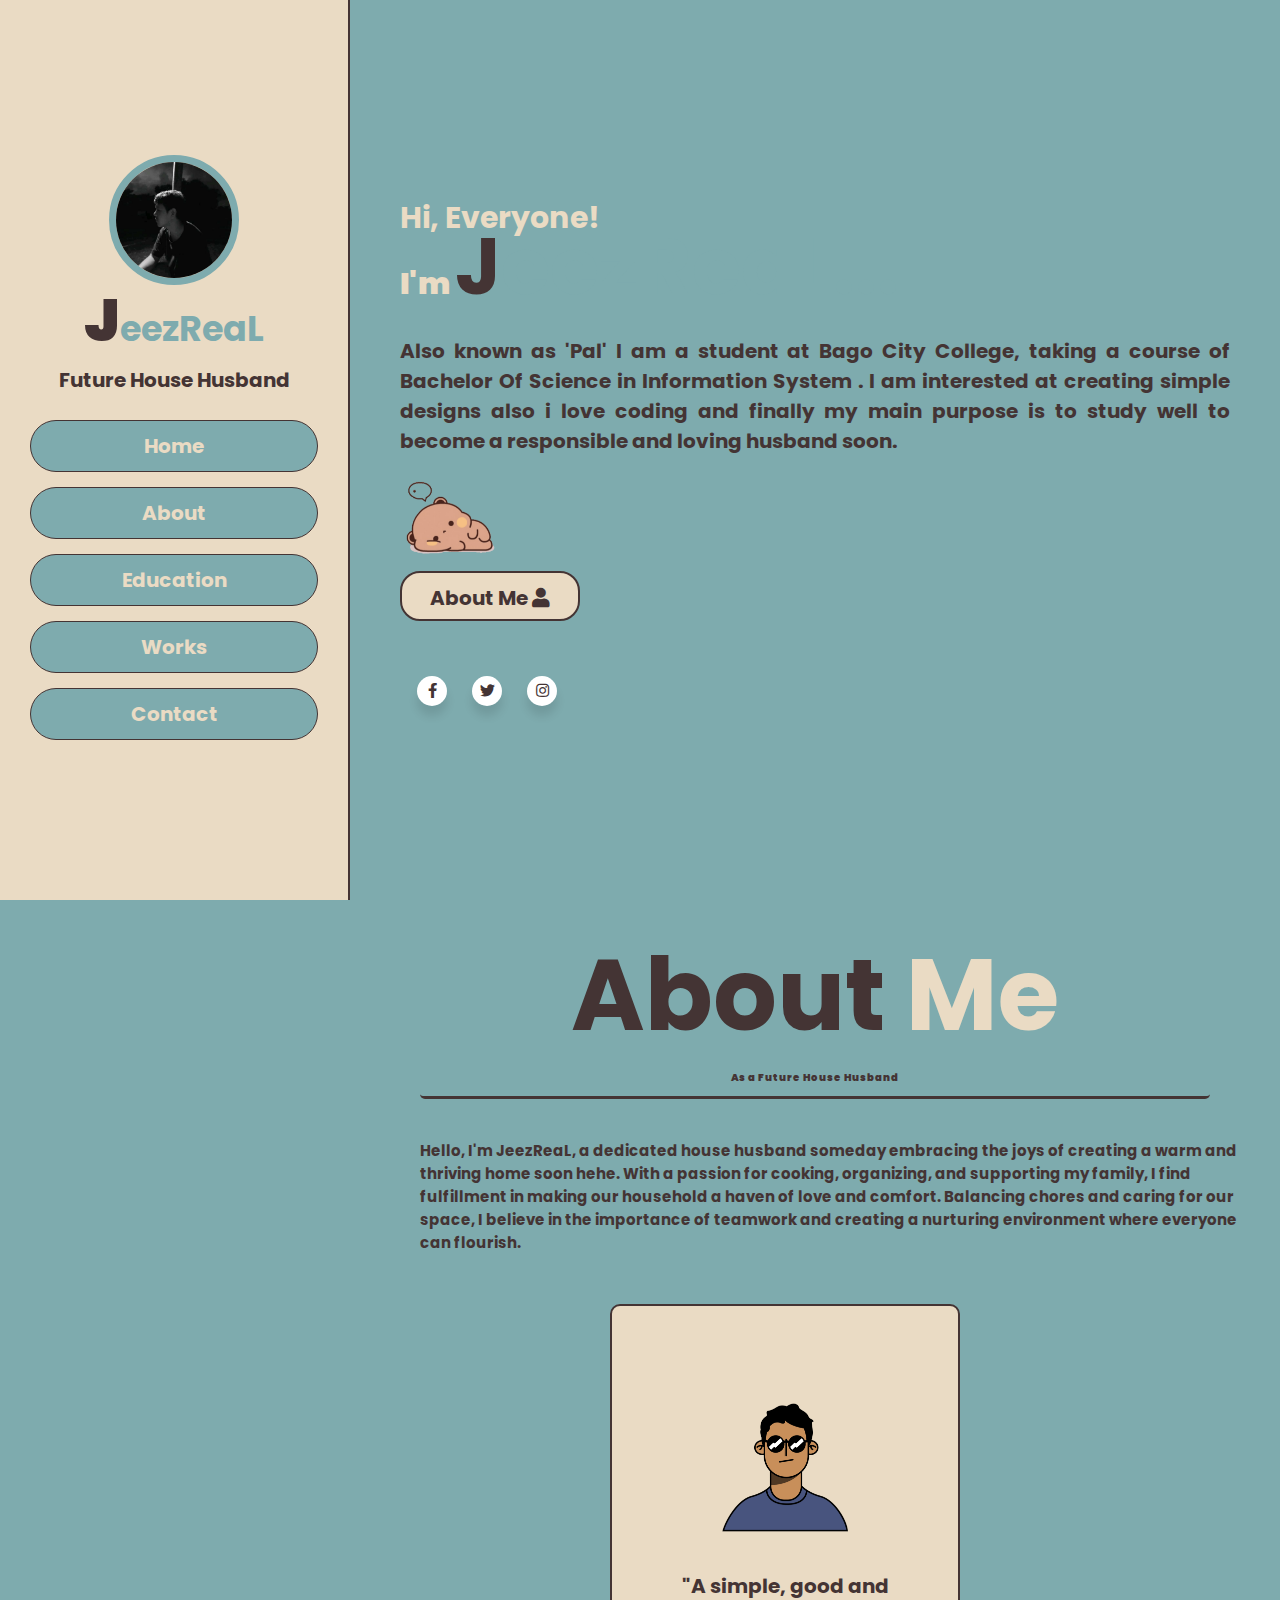
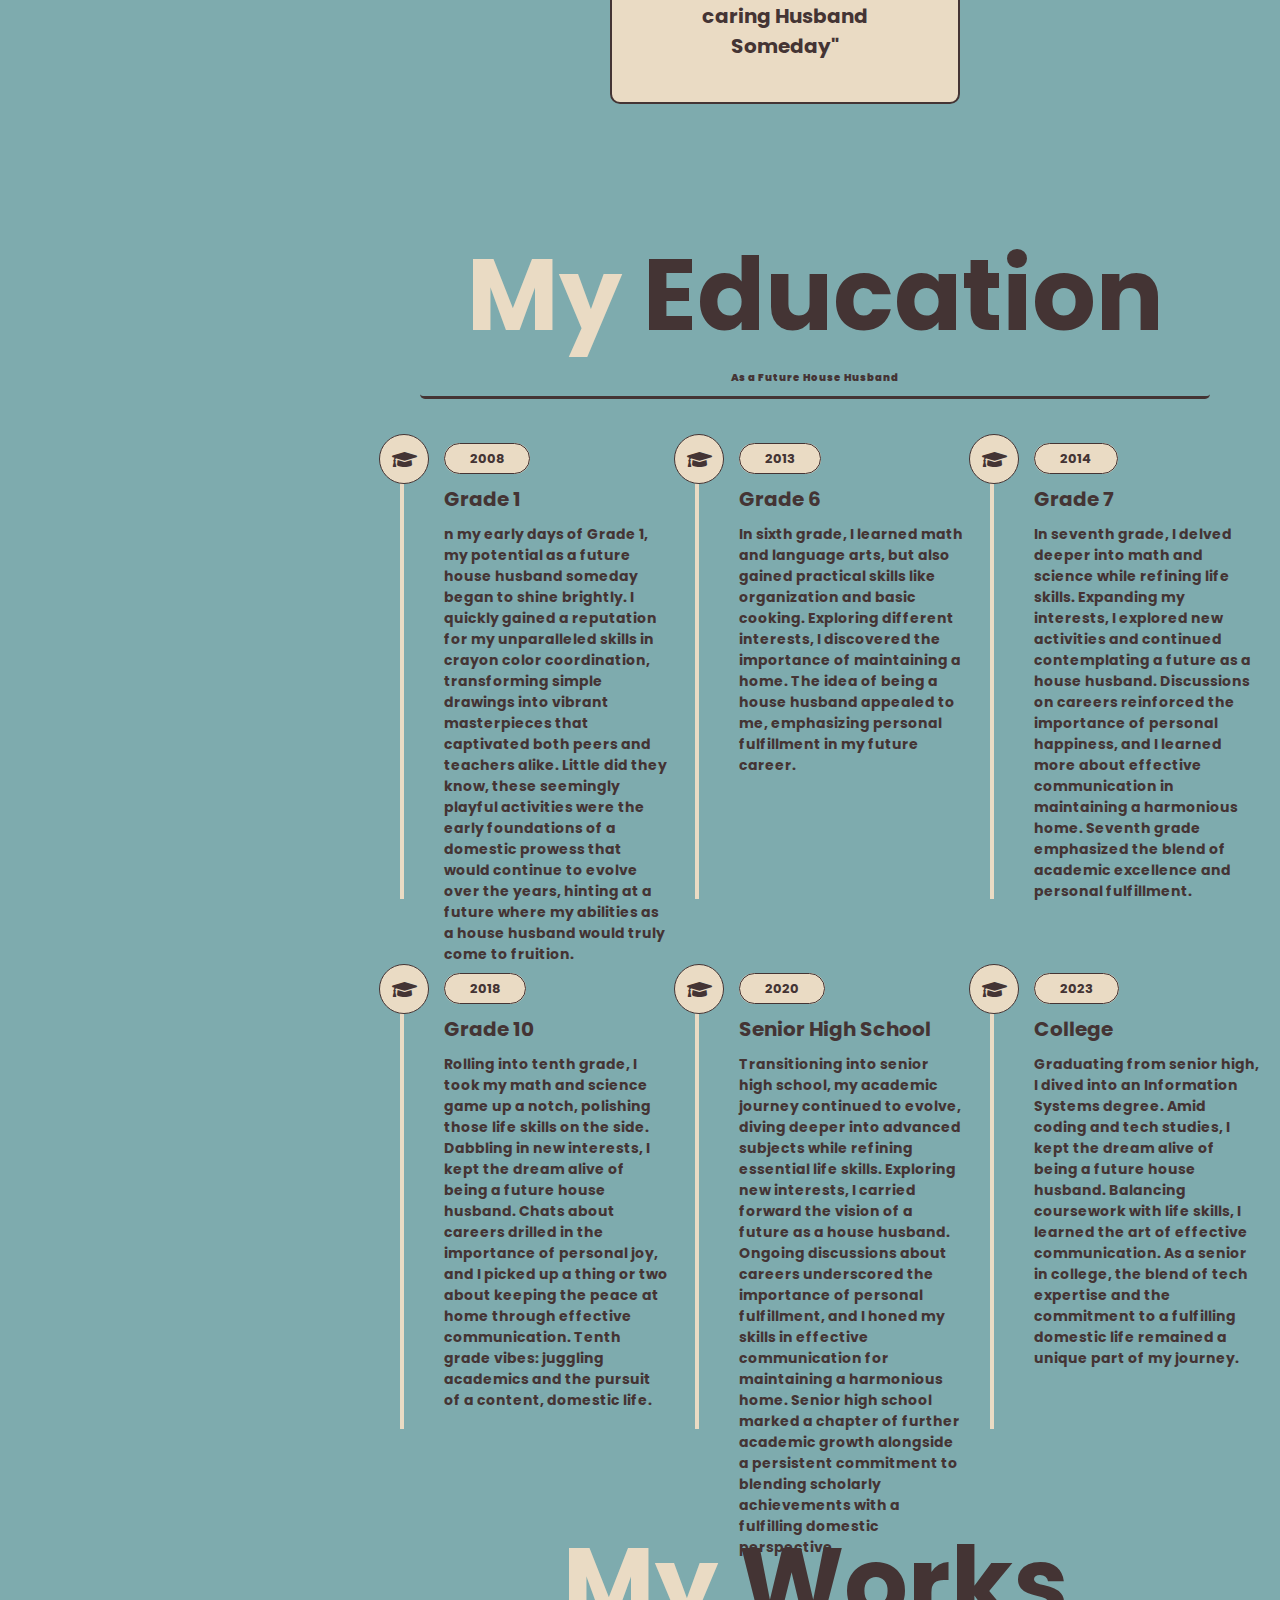
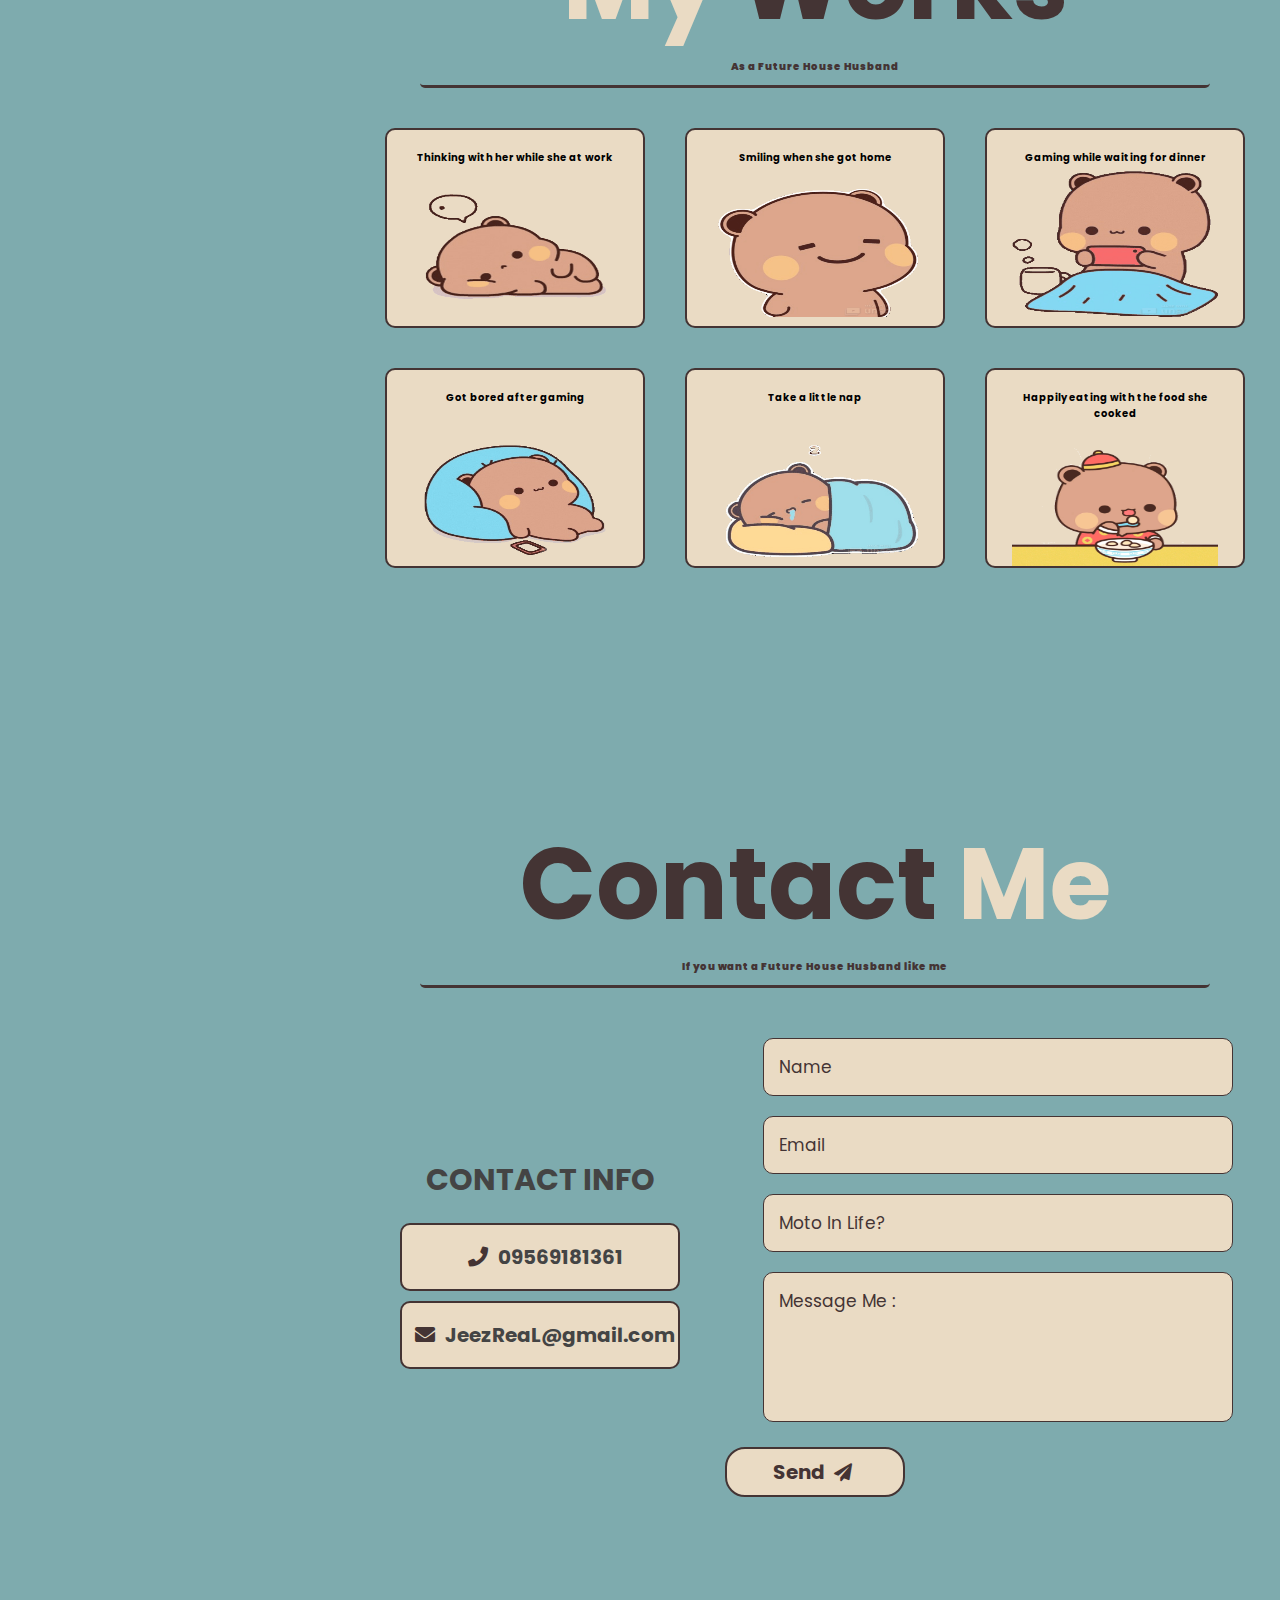
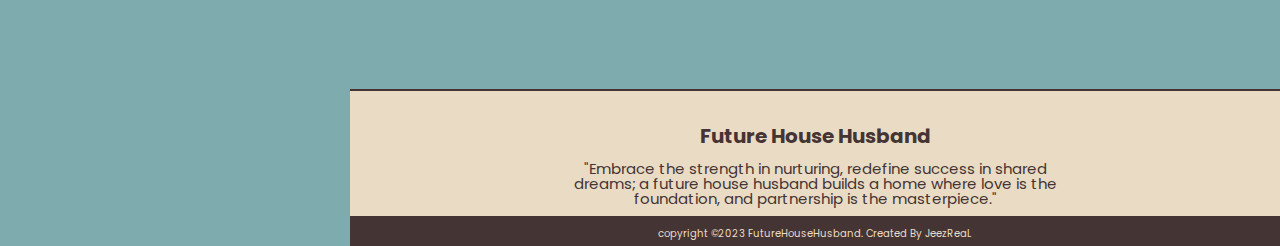
<file: index.html>
<!DOCTYPE html>
<html lang="en">

<head>
    <meta charset="UTF-8">
    <meta name="viewport" content="width=device-width, initial-scale=1.0">
    <title>Truly Yours</title>
    <link rel="icon" type="image/gif" href="imgOP/gif001.gif">

    <link rel="stylesheet" href="https://cdnjs.cloudflare.com/ajax/libs/font-awesome/5.15.2/css/all.min.css" />
    <!-- <link rel="stylesheet" href="https://cdnjs.cloudflare.com/ajax/libs/font-awesome/6.5.1/css/all.min.css"/> -->
    <link rel="stylesheet" href="pfl.css">
    <link rel="stylesheet" href="https://cdn.jsdelivr.net/npm/swiper@11/swiper-bundle.min.css" />



</head>

<body>

    <header>
        <div class="user">
            <img src="imgOP/prof.jpg" alt="mypic">
            <h3 class="name"><span>J</span>eezReaL</h3>
            <p class="post">Future House Husband</p>
        </div>

        <nav class="navbar">
            <ul>
                <li>
                    <a href="#home">
                        Home
                    </a>
                </li>

                <li>
                    <a href="#about">
                        About
                    </a>
                </li>

                <li>
                    <a href="#education">
                        Education
                    </a>
                </li>

                <li>
                    <a href="#works">
                        Works
                    </a>
                </li>

                <li>
                    <a href="#contact">
                        Contact
                    </a>
                </li>
            </ul>
        </nav>
    </header>
    <div id="menu" class="fas fa-bars"></div>


    <!-- home start --> 

    <section class="home" id="home">

        <h3>Hi, Everyone!</h3>
        <h1>I'm<span id="j">J</span><span data-text="eezReaL..." id="eezReaL">eezReaL...</span></h1>
        <p>
            Also known as 'Pal' I am a student at Bago City College, taking a course of Bachelor Of Science in
            Information System
            . I am interested at creating simple designs also i love coding and finally my main purpose is to study well
            to become a responsible and loving husband soon.
        </p>

        <script src="https://cdn.jsdelivr.net/npm/swiper@11/swiper-bundle.min.js"></script>

        <div class="container">
            <div class="swiper">

                <div class="swiper-wrapper">
                    <div class="swiper-slide"><img src="imgOP/gif001.gif" alt=""></div>
                    <div class="swiper-slide"><img src="imgOP/gif002.gif" alt=""></div>
                    <div class="swiper-slide"><img src="imgOP/gif003.gif" alt=""></div>
                    <div class="swiper-slide"><img src="imgOP/gif004.gif" alt=""></div>
                    <div class="swiper-slide"><img src="imgOP/gif005.gif" alt=""></div>

                </div>
            </div>
        </div>




        <a href="#about">
            <button class="btn">About Me
                <i class="fas fa-user"></i></button>
        </a>
        <div class="wrapper">

            <div class="icon Facebook">
                <div class="tooltip">
                    Facebook
                </div>
             
                <span> <a href="
                    https://www.facebook.com/jesryl.palmes"><i class="fab fa-facebook-f"></i></a></span>
            </div>

            <div class="icon Twitter">
                <div class="tooltip">
                    Twitter
                </div>
                <span><a href="https://x.com/JesrylPalm46989?t=xci8zhUa5BBAcq4Nj_Uo9A&s=09"><i class="fab fa-twitter"></i></a></span>
            </div>

            <div class="icon Instagram">
                <div class="tooltip">
                    Instagram
                </div>
                <span>
                    <a href="https://www.instagram.com/jesrylpalmes?igsh=ODA1NTc5OTg5Nw==">
                        <i class="fab fa-instagram"></i>
                    </a>
                    </span>
            </div>

        </div>
    </section>
    

    <!-- home ends -->

    <!-- about start -->


    <section class="about" id="about">

        <div class="heading">
            <h1>
                <span>About</span>
                Me
            </h1>
            <p id="as">As a Future House Husband</p>

        </div>



        <div class="row">
            <div class="info">
                <h3>Hello, I'm JeezReaL, a dedicated house husband someday embracing the joys of creating a warm and
                    thriving home soon hehe.
                    With a passion for cooking, organizing, and supporting my family, I find fulfillment in making our
                    household a haven of love and comfort.
                    Balancing chores and caring for our space, I believe in the importance of teamwork and creating a
                    nurturing environment where everyone can flourish.

                </h3>
            </div>

            <div class="counter">

                <div class="box">
                    <img src="imgOP/jes.png" alt="me">
                    <h2>"A simple, good and caring Husband Someday"</h2>
                </div>

            </div>


        </div>
        </div>
    </section>
  

     <!-- about end  -->



     <!-- education start  -->

    <section class="education" id="education">

        <div class="heading">
            <h1>
                My
                <span>Education</span>
            </h1>
            <p id="as">As a Future House Husband</p>

        </div>

        <div class="box-container">

            <div class="box">
                <i class="fas fa-graduation-cap"></i>
                <span>2008</span>
                <h3>Grade 1</h3>
                <p>n my early days of Grade 1, my potential as a future house husband someday began to shine brightly. I
                    quickly gained a reputation for my unparalleled skills in crayon color coordination, transforming
                    simple drawings into vibrant masterpieces that captivated both peers and teachers alike. Little did
                    they know, these seemingly playful activities were the early foundations of a domestic prowess that
                    would continue to evolve over the years, hinting at a future where my abilities as a house husband
                    would truly come to fruition.
                </p>
            </div>


            <div class="box">
                <i class="fas fa-graduation-cap"></i>
                <span>2013</span>
                <h3>Grade 6</h3>
                <p>In sixth grade, I learned math and language arts, but also gained practical skills like organization
                    and basic cooking. Exploring different interests, I discovered the importance of maintaining a home.
                    The idea of being a house husband appealed to me, emphasizing personal fulfillment in my future
                    career.
                </p>
            </div>


            <div class="box">
                <i class="fas fa-graduation-cap"></i>
                <span>2014</span>
                <h3>Grade 7</h3>
                <p>
                    In seventh grade, I delved deeper into math and science while refining life skills. Expanding my
                    interests, I explored new activities and continued contemplating a future as a house husband.
                    Discussions on careers reinforced the importance of personal happiness, and I learned more about
                    effective communication in maintaining a harmonious home. Seventh grade emphasized the blend of
                    academic excellence and personal fulfillment.
                </p>
            </div>


            <div class="box">
                <i class="fas fa-graduation-cap"></i>
                <span>2018</span>
                <h3>Grade 10</h3>
                <p>
                    Rolling into tenth grade, I took my math and science game up a notch, polishing those life skills on
                    the side. Dabbling in new interests, I kept the dream alive of being a future house husband. Chats
                    about careers drilled in the importance of personal joy, and I picked up a thing or two about
                    keeping the peace at home through effective communication. Tenth grade vibes: juggling academics and
                    the pursuit of a content, domestic life.
                </p>
            </div>


            <div class="box">
                <i class="fas fa-graduation-cap"></i>
                <span>2020</span>
                <h3>Senior High School</h3>
                <p>
                    Transitioning into senior high school, my academic journey continued to evolve, diving deeper into
                    advanced subjects while refining essential life skills. Exploring new interests, I carried forward
                    the vision of a future as a house husband. Ongoing discussions about careers underscored the
                    importance of personal fulfillment, and I honed my skills in effective communication for maintaining
                    a harmonious home. Senior high school marked a chapter of further academic growth alongside a
                    persistent commitment to blending scholarly achievements with a fulfilling domestic perspective.
                </p>
            </div>


            <div class="box">
                <i class="fas fa-graduation-cap"></i>
                <span>2023</span>
                <h3>College</h3>
                <p>
                    Graduating from senior high, I dived into an Information Systems degree. Amid coding and tech
                    studies, I kept the dream alive of being a future house husband. Balancing coursework with life
                    skills, I learned the art of effective communication. As a senior in college, the blend of tech
                    expertise and the commitment to a fulfilling domestic life remained a unique part of my journey.
                </p>
            </div>

        </div>
    </section>

    <!-- education ends  -->



    <!-- work start  -->

    <section class="works" id="works">

        <div class="heading">
            <h1>
                My
                <span>Works</span>
            </h1>
            <p id="as">As a Future House Husband</p>

        </div>

        <div class="box-container">

            <div class="box">
                <p>Thinking with her while she at work</p>
                <img src="imgOP/gif001.gif">

            </div>

            <div class="box">
                <p>Smiling when she got home</p>
                <img src="imgOP/gif002.gif">
            </div>

            <div class="box">
                <p>Gaming while waiting for dinner</p>
                <img src="imgOP/gif003.gif">
            </div>

            <div class="box">
                <p>Got bored after gaming</p>
                <img src="imgOP/gif004.gif">
            </div>

            <div class="box">
                <p>Take a little nap</p>
                <img src="imgOP/gif005.gif">
            </div>


            <div class="box">
                <p>Happily eating with the food she cooked</p>
                <img src="imgOP/hehe.gif">
            </div>

        </div>
    </section>


    <!-- work end  -->



    <!-- contact start  -->

    <section class="contact" id="contact">

        <div class="heading">
            <h1>
                <span>Contact</span>
                Me
            </h1>
            <p id="as">If you want a Future House Husband like me</p>

        </div>


        <div class="row">

            <div class="content">

                <h3 class="title">
                    contact info
                </h3>


                <div class="info1">
                    <h3>
                        <i class="fas fa-phone"></i>09569181361
                    </h3>
                </div>

                <div class="info">
                    <h3>
                        <i class="fas fa-envelope"></i>JeezReaL@gmail.com
                    </h3>
                </div>


            </div>

            <form action="post">
                <input type="text" placeholder="name" class="box">
                <input type="email" placeholder="email" class="box">
                <input type="text" placeholder="moto in life?" class="box">

                <textarea name="" id="" cols="30" rows="10" class="box message" placeholder="message me :"></textarea>
            </form>

            <button type="submit" class="btn">
                Send <i class="fas fa-paper-plane"></i>
            </button>
        </div>
    </section>


    <!-- contact ends  -->

    <!-- footer start  -->

    <footer>
        <div class="footer-con">
            <h3>Future House Husband</h3>
            <p>"Embrace the strength in nurturing, redefine success in shared dreams; a future house husband builds a
                home where love is the foundation, and partnership is the masterpiece."</p>
        </div>
        <div class="footer-bot">
            <p>copyright &copy;2023 FutureHouseHusband. Created By <span>JeezReaL</span></p>
        </div>
    </footer>

    <!-- footer ends  -->

    <script src="https://cdnjs.cloudflare.com/ajax/libs/jquery/3.6.0/jquery.min.js"></script>
    <script src="pfl.js"></script>
</body>

</html>
</file>
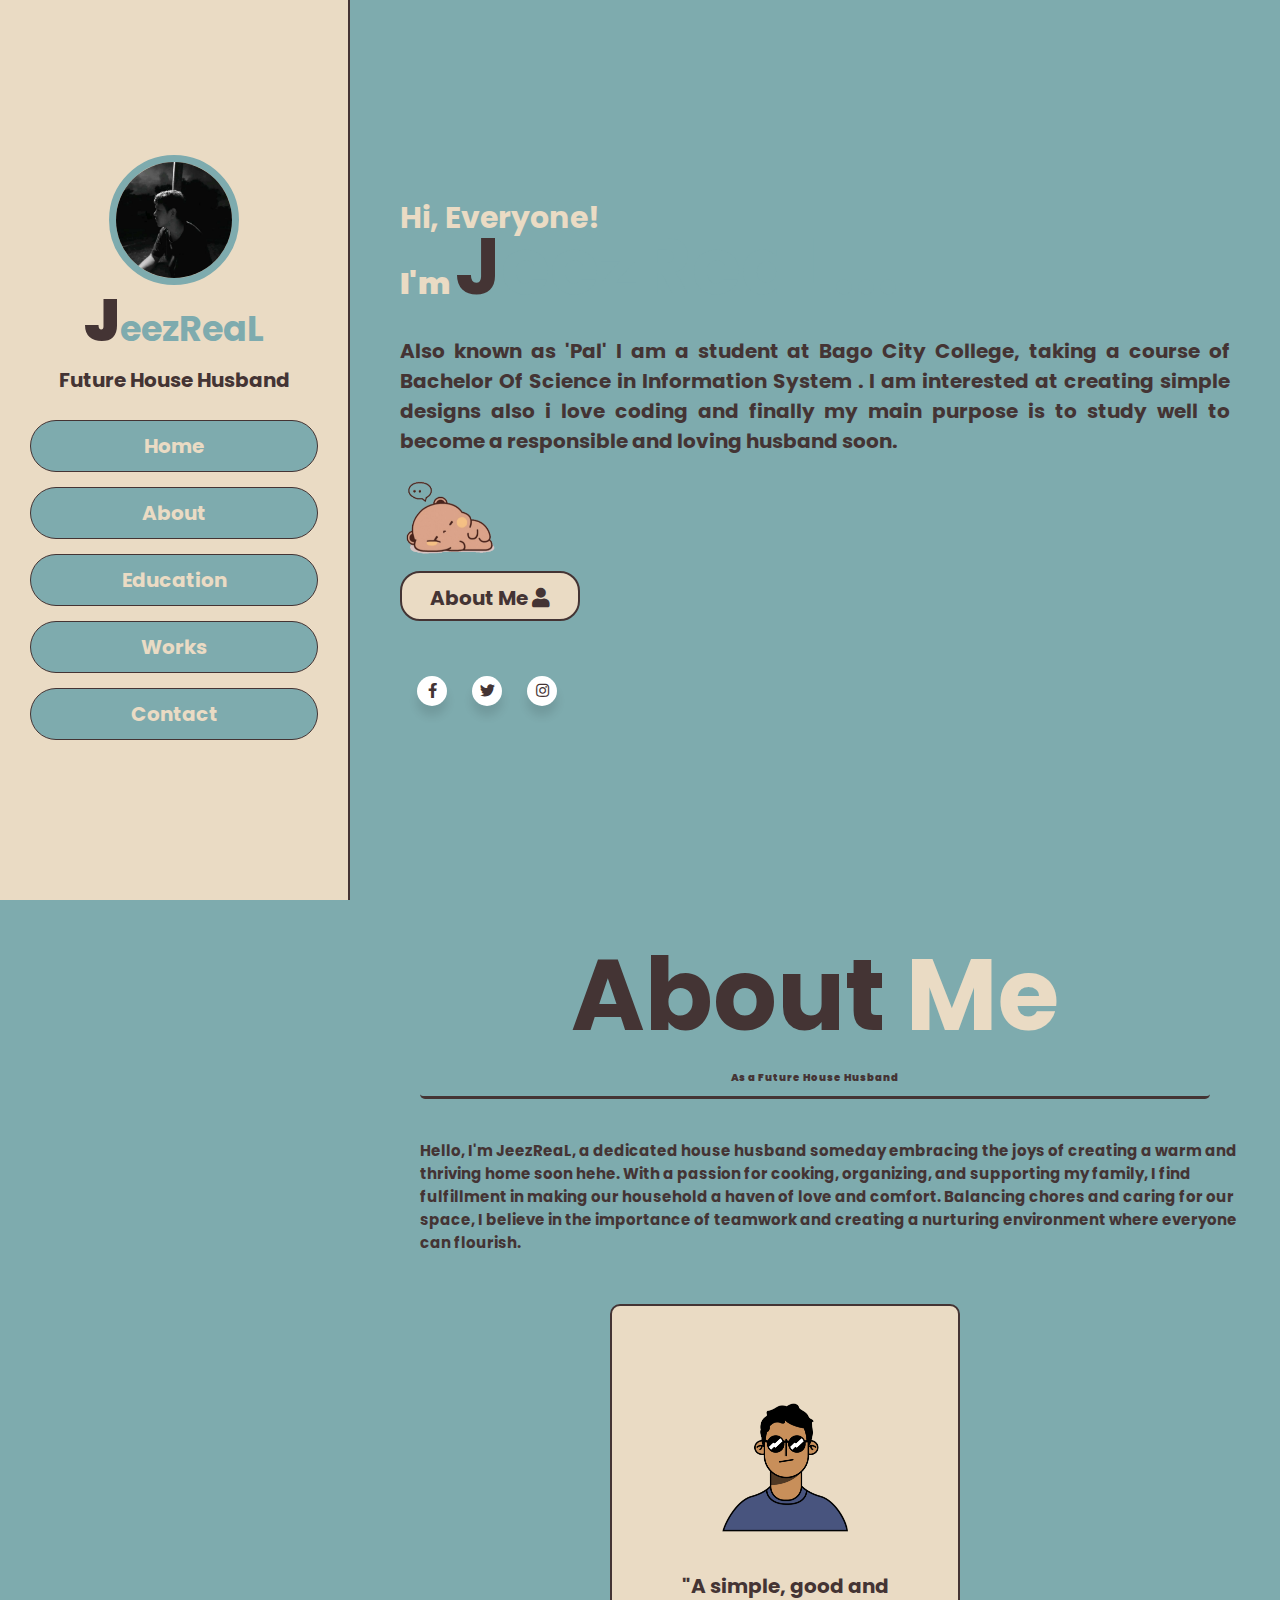
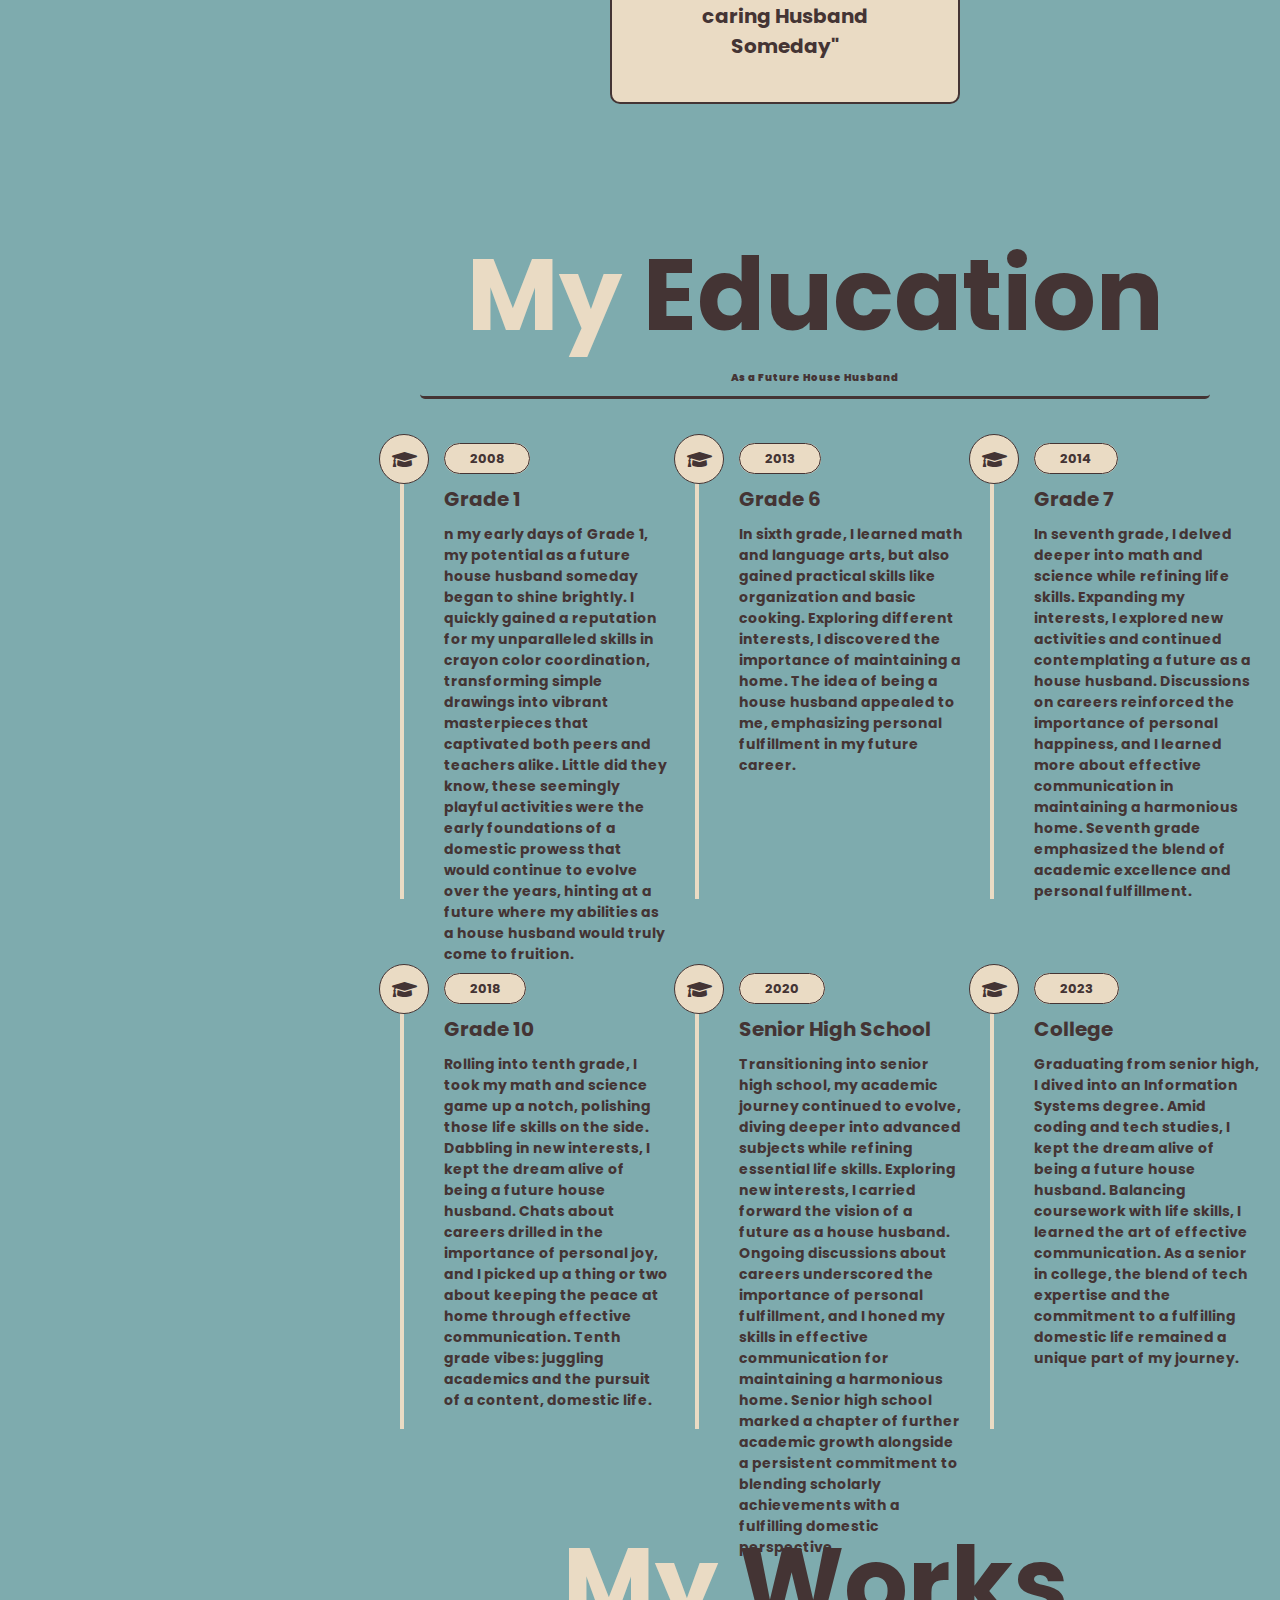
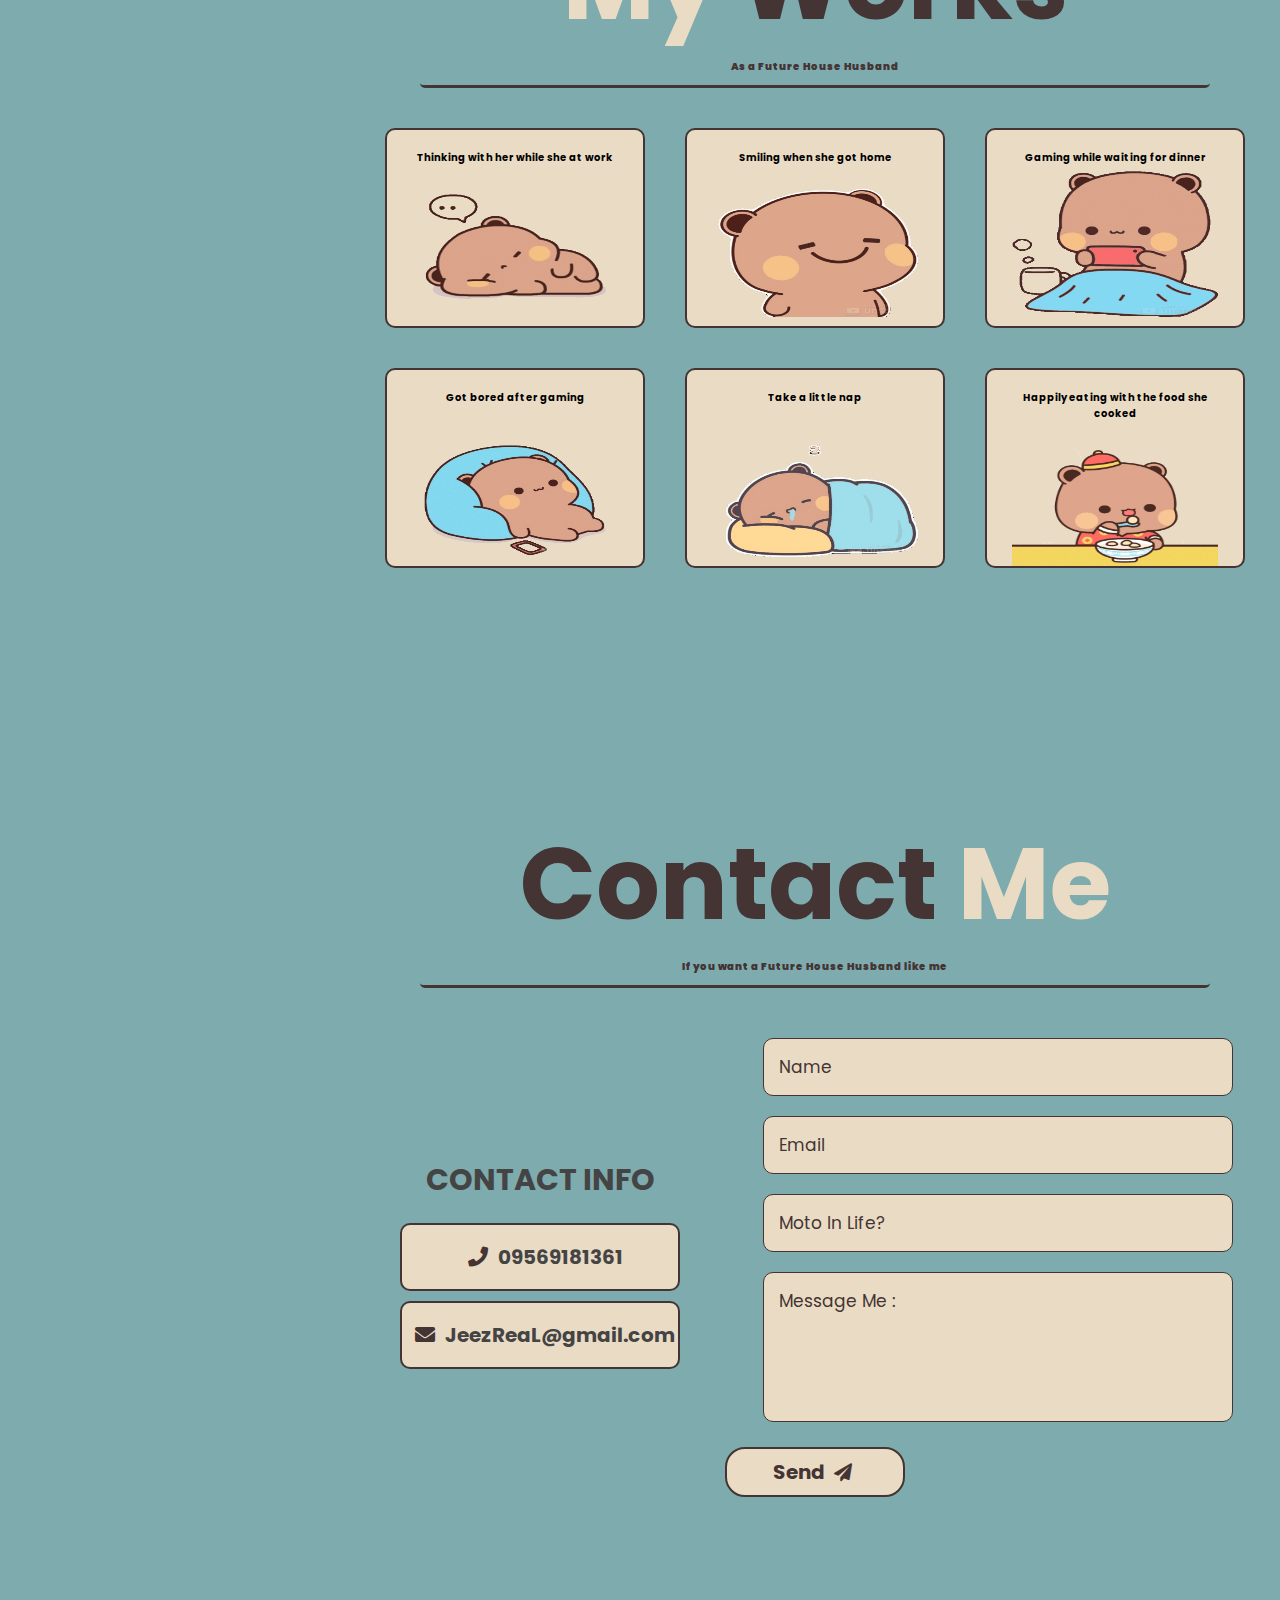
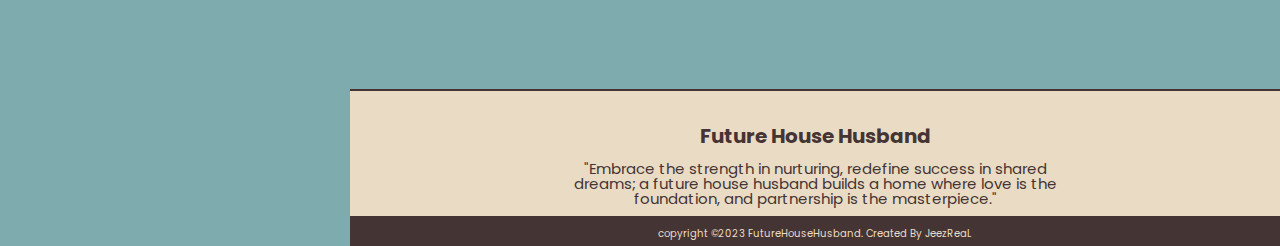
<file: pfl.html>
<!DOCTYPE html>
<html lang="en">

<head>
    <meta charset="UTF-8">
    <title>Truly Yours</title>
    <link rel="icon" type="image/gif" href="imgOP/gif001.gif">

    <link rel="stylesheet" href="https://cdnjs.cloudflare.com/ajax/libs/font-awesome/5.15.2/css/all.min.css" />
    <!-- <link rel="stylesheet" href="https://cdnjs.cloudflare.com/ajax/libs/font-awesome/6.5.1/css/all.min.css"/> -->
    <link rel="stylesheet" href="pfl.css">
    <link rel="stylesheet" href="https://cdn.jsdelivr.net/npm/swiper@11/swiper-bundle.min.css" />



</head>

<body>

    <header>
        <div class="user">
            <img src="imgOP/prof.jpg" alt="mypic">
            <h3 class="name"><span>J</span>eezReaL</h3>
            <p class="post">Future House Husband</p>
        </div>

        <nav class="navbar">
            <ul>
                <li>
                    <a href="#home">
                        Home
                    </a>
                </li>

                <li>
                    <a href="#about">
                        About
                    </a>
                </li>

                <li>
                    <a href="#education">
                        Education
                    </a>
                </li>

                <li>
                    <a href="#works">
                        Works
                    </a>
                </li>

                <li>
                    <a href="#contact">
                        Contact
                    </a>
                </li>
            </ul>
        </nav>
    </header>
    <div id="menu" class="fas fa-bars"></div>


    <!-- home start --> 

    <section class="home" id="home">

        <h3>Hi, Everyone!</h3>
        <h1>I'm<span id="j">J</span><span data-text="eezReaL..." id="eezReaL">eezReaL...</span></h1>
        <p>
            Also known as 'Pal' I am a student at Bago City College, taking a course of Bachelor Of Science in
            Information System
            . I am interested at creating simple designs also i love coding and finally my main purpose is to study well
            to become a responsible and loving husband soon.
        </p>

        <script src="https://cdn.jsdelivr.net/npm/swiper@11/swiper-bundle.min.js"></script>

        <div class="container">
            <div class="swiper">

                <div class="swiper-wrapper">
                    <div class="swiper-slide"><img src="imgOP/gif001.gif" alt=""></div>
                    <div class="swiper-slide"><img src="imgOP/gif002.gif" alt=""></div>
                    <div class="swiper-slide"><img src="imgOP/gif003.gif" alt=""></div>
                    <div class="swiper-slide"><img src="imgOP/gif004.gif" alt=""></div>
                    <div class="swiper-slide"><img src="imgOP/gif005.gif" alt=""></div>

                </div>
            </div>
        </div>




        <a href="#about">
            <button class="btn">About Me
                <i class="fas fa-user"></i></button>
        </a>
        <div class="wrapper">

            <div class="icon Facebook">
                <div class="tooltip">
                    Facebook
                </div>
             
                <span> <a href="
                    https://www.facebook.com/jesryl.palmes"><i class="fab fa-facebook-f"></i></a></span>
            </div>

            <div class="icon Twitter">
                <div class="tooltip">
                    Twitter
                </div>
                <span><a href="https://x.com/JesrylPalm46989?t=xci8zhUa5BBAcq4Nj_Uo9A&s=09"><i class="fab fa-twitter"></i></a></span>
            </div>

            <div class="icon Instagram">
                <div class="tooltip">
                    Instagram
                </div>
                <span>
                    <a href="https://www.instagram.com/jesrylpalmes?igsh=ODA1NTc5OTg5Nw==">
                        <i class="fab fa-instagram"></i>
                    </a>
                    </span>
            </div>

        </div>
    </section>
    

    <!-- home ends -->

    <!-- about start -->


    <section class="about" id="about">

        <div class="heading">
            <h1>
                <span>About</span>
                Me
            </h1>
            <p id="as">As a Future House Husband</p>

        </div>



        <div class="row">
            <div class="info">
                <h3>Hello, I'm JeezReaL, a dedicated house husband someday embracing the joys of creating a warm and
                    thriving home soon hehe.
                    With a passion for cooking, organizing, and supporting my family, I find fulfillment in making our
                    household a haven of love and comfort.
                    Balancing chores and caring for our space, I believe in the importance of teamwork and creating a
                    nurturing environment where everyone can flourish.

                </h3>
            </div>

            <div class="counter">

                <div class="box">
                    <img src="imgOP/jes.png" alt="me">
                    <h2>"A simple, good and caring Husband Someday"</h2>
                </div>

            </div>


        </div>
        </div>
    </section>
  

     <!-- about end  -->



     <!-- education start  -->

    <section class="education" id="education">

        <div class="heading">
            <h1>
                My
                <span>Education</span>
            </h1>
            <p id="as">As a Future House Husband</p>

        </div>

        <div class="box-container">

            <div class="box">
                <i class="fas fa-graduation-cap"></i>
                <span>2008</span>
                <h3>Grade 1</h3>
                <p>n my early days of Grade 1, my potential as a future house husband someday began to shine brightly. I
                    quickly gained a reputation for my unparalleled skills in crayon color coordination, transforming
                    simple drawings into vibrant masterpieces that captivated both peers and teachers alike. Little did
                    they know, these seemingly playful activities were the early foundations of a domestic prowess that
                    would continue to evolve over the years, hinting at a future where my abilities as a house husband
                    would truly come to fruition.
                </p>
            </div>


            <div class="box">
                <i class="fas fa-graduation-cap"></i>
                <span>2013</span>
                <h3>Grade 6</h3>
                <p>In sixth grade, I learned math and language arts, but also gained practical skills like organization
                    and basic cooking. Exploring different interests, I discovered the importance of maintaining a home.
                    The idea of being a house husband appealed to me, emphasizing personal fulfillment in my future
                    career.
                </p>
            </div>


            <div class="box">
                <i class="fas fa-graduation-cap"></i>
                <span>2014</span>
                <h3>Grade 7</h3>
                <p>
                    In seventh grade, I delved deeper into math and science while refining life skills. Expanding my
                    interests, I explored new activities and continued contemplating a future as a house husband.
                    Discussions on careers reinforced the importance of personal happiness, and I learned more about
                    effective communication in maintaining a harmonious home. Seventh grade emphasized the blend of
                    academic excellence and personal fulfillment.
                </p>
            </div>


            <div class="box">
                <i class="fas fa-graduation-cap"></i>
                <span>2018</span>
                <h3>Grade 10</h3>
                <p>
                    Rolling into tenth grade, I took my math and science game up a notch, polishing those life skills on
                    the side. Dabbling in new interests, I kept the dream alive of being a future house husband. Chats
                    about careers drilled in the importance of personal joy, and I picked up a thing or two about
                    keeping the peace at home through effective communication. Tenth grade vibes: juggling academics and
                    the pursuit of a content, domestic life.
                </p>
            </div>


            <div class="box">
                <i class="fas fa-graduation-cap"></i>
                <span>2020</span>
                <h3>Senior High School</h3>
                <p>
                    Transitioning into senior high school, my academic journey continued to evolve, diving deeper into
                    advanced subjects while refining essential life skills. Exploring new interests, I carried forward
                    the vision of a future as a house husband. Ongoing discussions about careers underscored the
                    importance of personal fulfillment, and I honed my skills in effective communication for maintaining
                    a harmonious home. Senior high school marked a chapter of further academic growth alongside a
                    persistent commitment to blending scholarly achievements with a fulfilling domestic perspective.
                </p>
            </div>


            <div class="box">
                <i class="fas fa-graduation-cap"></i>
                <span>2023</span>
                <h3>College</h3>
                <p>
                    Graduating from senior high, I dived into an Information Systems degree. Amid coding and tech
                    studies, I kept the dream alive of being a future house husband. Balancing coursework with life
                    skills, I learned the art of effective communication. As a senior in college, the blend of tech
                    expertise and the commitment to a fulfilling domestic life remained a unique part of my journey.
                </p>
            </div>

        </div>
    </section>

    <!-- education ends  -->



    <!-- work start  -->

    <section class="works" id="works">

        <div class="heading">
            <h1>
                My
                <span>Works</span>
            </h1>
            <p id="as">As a Future House Husband</p>

        </div>

        <div class="box-container">

            <div class="box">
                <p>Thinking with her while she at work</p>
                <img src="imgOP/gif001.gif">

            </div>

            <div class="box">
                <p>Smiling when she got home</p>
                <img src="imgOP/gif002.gif">
            </div>

            <div class="box">
                <p>Gaming while waiting for dinner</p>
                <img src="imgOP/gif003.gif">
            </div>

            <div class="box">
                <p>Got bored after gaming</p>
                <img src="imgOP/gif004.gif">
            </div>

            <div class="box">
                <p>Take a little nap</p>
                <img src="imgOP/gif005.gif">
            </div>


            <div class="box">
                <p>Happily eating with the food she cooked</p>
                <img src="imgOP/hehe.gif">
            </div>

        </div>
    </section>


    <!-- work end  -->



    <!-- contact start  -->

    <section class="contact" id="contact">

        <div class="heading">
            <h1>
                <span>Contact</span>
                Me
            </h1>
            <p id="as">If you want a Future House Husband like me</p>

        </div>


        <div class="row">

            <div class="content">

                <h3 class="title">
                    contact info
                </h3>


                <div class="info1">
                    <h3>
                        <i class="fas fa-phone"></i>09569181361
                    </h3>
                </div>

                <div class="info">
                    <h3>
                        <i class="fas fa-envelope"></i>JeezReaL@gmail.com
                    </h3>
                </div>


            </div>

            <form action="post">
                <input type="text" placeholder="name" class="box">
                <input type="email" placeholder="email" class="box">
                <input type="text" placeholder="moto in life?" class="box">

                <textarea name="" id="" cols="30" rows="10" class="box message" placeholder="message me :"></textarea>
            </form>

            <button type="submit" class="btn">
                Send <i class="fas fa-paper-plane"></i>
            </button>
        </div>
    </section>


    <!-- contact ends  -->

    <!-- footer start  -->

    <footer>
        <div class="footer-con">
            <h3>Future House Husband</h3>
            <p>"Embrace the strength in nurturing, redefine success in shared dreams; a future house husband builds a
                home where love is the foundation, and partnership is the masterpiece."</p>
        </div>
        <div class="footer-bot">
            <p>copyright &copy;2023 FutureHouseHusband. Created By <span>JeezReaL</span></p>
        </div>
    </footer>

    <!-- footer ends  -->

    <script src="https://cdnjs.cloudflare.com/ajax/libs/jquery/3.6.0/jquery.min.js"></script>
    <script src="pfl.js"></script>
</body>

</html>
</file>
<file: pfl.css>
@import url('https://fonts.googleapis.com/css2?family=Poppins:wght@500&display=swap');


*{
    margin:0;
    padding:0;
    box-sizing:border-box;
    text-decoration:none;
    outline:none;
    border:none;
    transition:all .2s linear;
    font-family: "Poppins", sans-serif;
}

/* *::selection{
    background:#7eabae;
    color:#443434;
} */

 html{
    font-size:62.5%;
    overflow-x:hidden;
}

html::-webkit-scrollbar{
    width: 1.4rem;
  }
html::-webkit-scrollbar-track{
    background: #eadbc4;
    border: 1px solid #443434;
  }
html::-webkit-scrollbar-thumb{
    background: #443434;
    border-radius: 5px; }
  
body{
   background:#7eabae;
   overflow-x:hidden;
   padding-left:35rem;
}
header{
    position:fixed;
    top:0;
    left:0;
    z-index:1000;
    height:100%;
    width:35rem;
    background:#eadbc4;
    display:flex;
    align-items:center;
    justify-content:center;
    flex-flow:column;
    text-align:center; 
    border-right: 2px solid #443434; 
}

header .user img{
    height:13rem;
    width:13rem;
    border-radius:50%;
    object-fit:cover;
    margin-bottom:-1.5rem;
    margin-top: 2rem;
    border:.7rem solid #7eabae;    
}

header .user .name{
    font-size:3.5rem;
    color:#7eabae;
    font-weight: bolder;
}

header .user .name span{
    font-size: 6rem;
    color: #443434;
    font-weight: 900;
}

header .user .post{
    font-size:2rem;
    color:#443434;
    font-weight: bold;
}


header .navbar{
    width:100%;
}

header .navbar ul{
    list-style:none;
    padding:1rem 3rem;
}

header .navbar ul li a{
    display:block;
    padding:1rem;
    margin:1.5rem 0;
    background:#7eabae;
    color:#eadbc4;
    font-size:2rem;
    font-weight: bold;
    border:1px solid #443434;
    border-radius:5rem;
}

header .navbar ul li a:hover{
    background:#443434;
}


#menu{
    position:fixed;
    top:2rem;
    right:2rem;
    background: transparent;
    color:#443434;
    cursor:pointer;
    font-size:2.5rem;
    padding:1rem 1.5rem;
    z-index:1000;
    display:none;
}

section{
   min-height:100vh;
   padding:1rem; 
}


  /* home start  */
.container{
 width: 30%;
 height: 40%;
 display: flex;
 align-items: center;
 justify-content: center;
}

.swiper{
    width: 100%;
    height: fit-content;
}
.swiper-slide img{
    width: 100px;
    height: 100px;
}
.home{
    display:flex;
    justify-content:center;
    flex-flow:column;
    padding:0 5rem;   
}

.home h3{
    font-size:3rem;
    color:#eadbc4;
    font-weight: 700;
    margin-bottom: -3.5rem;
}

.home h1{
    font-size:3rem;
    color:#eadbc4;
    font-weight: 900;
}

.home h1 span{
    color:#eadbc4;
    font-size: 8rem;
    font-weight: bold;
}

.home h1 #eezReaL{
    color: #7eabae;
    font-size: 8rem;
    font-weight: bold;
}

.home h1 #eezReaL::before{
    content: attr(data-text);
    width: 0;
    height: 15%;
    position: absolute;
    color: #eadbc4;
    overflow: hidden;
    animation: animate 6s linear infinite;
}

@keyframes animate{
    0%,10%,100%{
        width: 0;

    }
    70%,90%{
        width: 63.3%;
    }
}

.home h1 #j{
    color: #443434;
    padding-left: .5rem;
    font-weight: bold;
}

.home p{
    font-size:2rem;
    color:#443434;
    padding:1rem 0;
    font-weight:bold; 
    text-align: justify;
    
}

.home a .btn{
    font-size: 2rem;
    font-weight: bold;
    color: #443434;
    padding: 1rem 1rem 1rem;
    width: 18rem;
    height: 5rem;
    background: #eadbc4;
    border: 2px solid #443434;
    border-radius: 2rem;
    margin-bottom: 5px;
    cursor: pointer;
}

.home a .btn:hover{
    background: #7eabae;
}

.wrapper{
    display:inline-flex;
}


.wrapper .icon{
    margin-top:-20%;
    margin:50px 8px 0 17px;
    cursor: pointer;
    display:flex;
    align-items:center;
    justify-content:center;
    flex-direction:column;
    position: relative;
    z-index:2;
    transition:all 0.4s cubic-bezeir(0.68,-0.55,0.265,1.55);

}

.wrapper .icon span {
    position: relative;
    z-index:2;
    height:30px;
    width:30px;
    display:block;
    background:#fff;
    text-align:center;
    border-radius:50%;
    box-shadow: 0 10px 10px rgba(0,0,0,0.1);
}

.wrapper .icon span a i{
    color:#443434;

}
.wrapper .icon span  i{
    font-size:15px;
    line-height:30px;
}


.wrapper .icon:hover span i{
    color:#fff;
}

.wrapper .icon .tooltip{
    color:#fff;
    background:#fff;
    box-shadow: 0 10px 10px rgba(0,0,0,0.1);
    font-size:10px;
    border-radius:25px;
    padding:5px 10px;  
    position:absolute;
    top:0px;
    opacity:0;
    pointer-events:none;
    transition:all 0.4s cubic-bezeir(0.68,-0.55,0.265,1.55);
}

.wrapper .icon:hover .tooltip{
    top:-50px;
    opacity:1;
    pointer-events:auto;
}

.wrapper .icon .tooltip:before{
    position:absolute;
    content:"";
    height:15px;
    width:15px;
    background:#fff;
    bottom:-8px;
    left:50%;
    transition:all 0.4s cubic-bezeir(0.68,-0.55,0.265,1.55);
    transform: translateX(-50%) rotate(45deg);   
}

.wrapper .icon:hover span,
.wrapper .icon:hover .tooltip{
    text-shadow:0px -1px 0px rgba(0,0,0,0.4); 
}

.wrapper .Facebook:hover span,
.wrapper .Facebook:hover .tooltip,
.wrapper .Facebook:hover .tooltip:before{
background:#3b5999;
}


.wrapper .Twitter:hover span,
.wrapper .Twitter:hover .tooltip,
.wrapper .Twitter:hover .tooltip:before{
 background-color: #1da1f2;
}


.wrapper .Instagram:hover span,
.wrapper .Instagram:hover .tooltip,
.wrapper .Instagram:hover .tooltip:before{
background: linear-gradient(45deg, #405de6, #5851db, #833ab4, #c13584, #e1306c, #fd1d1d, #f56040, #f77737, #fcaf45, #ffdc80);
}

 /* home end  */

.heading{
    font-style:'Poppins';
    text-align:center;
    margin:0 6rem;
    font-size:5rem;
    padding:1rem;
    font-weight:900;
    border-bottom: .3rem solid #443434;
    border-radius: 5px;
    color:#eadbc4;
}

.heading span{
    color:#443434;
}

.heading #as{
    color: #443434;
    font-size: 1rem;
}

/* about start  */

.about .row{
    display:flex;
    align-items:center;
    justify-content:center;
    flex-wrap:wrap;
    padding:1rem 0;
}

.about .row .info{
    flex: 1 1 48rem;
    padding:2rem 1rem;
    padding-left:6rem;
}

.about .row .info h3{
    font-size:1.5rem;
    color:#443434;
    padding:1rem 0;
    font-weight:bold;  
}




.about .row .counter{
    flex: 1 1 48rem;
    display:flex;
    justify-content:center;
    flex-wrap:wrap;
}


.about .row .counter .box  {
    width:35rem;
    height: 40rem;
    background:#eadbc4;
    text-align: center;
    padding:6rem;
    margin:2rem;
    margin-left: -4rem;
    border-radius:1rem;
    border: 2px solid #443434;
}

.about .row .counter .box img{
    width: 20rem;
    height: 20rem;
   

}
.about .row .counter .box h2{
    font-size: 2rem;
    opacity: 1;
    color: #443434;
    text-align: center;
    
}

.about .row .counter .box span{
    font-size:2rem;
    color:#7eabae;
}

.about .row .counter .box h3{
    font-size:2rem;
    color:#443434;
}

/* about end  */

/* education start  */

.education .box-container{
    display:flex;
    justify-content:space-between;
    align-items:center;
    flex-wrap:wrap;
    padding:1rem 0;
    padding-left:3rem; 
}

.education .box-container .box{
    width:27rem;
    height: 45rem;
    margin:4rem 1rem;
    padding-left:4rem;
    border-left: .4rem solid #eadbc4;
    position:relative;
}

.education .box-container .box span{
    font-size:1.3rem;
    background:#eadbc4;
    color:#443434;
    border-radius:5rem;
    font-weight: bold;
    padding: .5rem 2.5rem;  
    border: 1px solid #443434;
}

.education .box-container .box h3{
    font-size:2rem;
    color:#443434;
    padding-top:1.5rem;
}


.education .box-container .box p{
    font-size:1.4rem;
    color:#443434;
    padding:1rem 0;
    text-align: left;
}

.education .box-container .box i{
    position:absolute;
    top:-1.5rem;
    left:-2.5rem;
    height:5rem;
    width:5rem;
    border-radius:50%;
    line-height:5rem;
    text-align:center;
    font-size:2rem;
    color:#443434;
    background: #eadbc4;
    border: 1px solid #443434;

    
}

/* education ends  */


/* works start  */


.works .box-container{
    display:flex;
    align-items:center;
    justify-content:center;
    flex-wrap:wrap;
    padding:2rem 0;
}

.works .box-container .box{
    height:20rem;
    width:26rem;
    border-radius:1rem;
    margin:2rem;
    background-color: #eadbc4;
    border: 2px solid #443434;
    padding: 2rem;
    overflow:hidden;
    cursor:pointer;
}

.box p{
    text-align: center;
    font-size: 1rem;
    font-weight: bold;
}

.box img{
    height:100%;
    width:100%;
    padding: .5rem;
    transition: transform 0.3s ease-in-out;
}

 .box:hover img{
    transform:scale(1.3);
}

/* works ends  */

/* .contact start  */


.contact .row{
    display:flex;
    justify-content:center;
    align-items:center;
    flex-wrap:wrap;
}

.contact .row .content{
    flex: 1 1 30rem;
    padding:4rem;
    padding-bottom:0;
}

.contact .row form{
    flex:1 1 45rem;
    padding:2rem;
    margin:2rem;
    margin-bottom:4rem;   
}

.contact .row form .box{

   padding:1.5rem;
   margin: 1rem 0;
   background:#eadbc4;
   border: 1px solid #443434;
   border-radius: 1rem;
   color:#443434;
   text-transform:none;
   font-size:1.7rem;
   width:100%;
   margin-left: 0.3rem;
}
.contact .row form .box::placeholder{
    text-transform:capitalize;
    color: #443434;
}

.contact .row form .message{
   height:15rem;
   resize:none;
}

.contact .row .content .title{
    text-transform:uppercase;
    color: #444;;
    font-size:3rem;
    padding-bottom:2rem;
    text-align: center;
}


.contact .row .content .info h3{
    display:flex;
    align-items:center;
    font-size:2rem;
    color: #444;;
    padding:1rem 0;
    font-weight:bold;
}

.contact .row .content .info{
    border:2px solid #443434 ;
    border-radius: 1rem;
    width: auto;
    padding: .2rem;
    background: #eadbc4;
    display: flex;
    justify-content: center;
    align-items: center;
}


.contact .row .content .info h3 i {
    padding: 1rem;
    color:#443434;  
}


.contact .row .content .info1 h3{
    display:flex;
    align-items:center;
    font-size:2rem;
    color: #444;;
    padding:1rem 0;
    font-weight:bold;
}

.contact .row .content .info1{
    border:2px solid #443434 ;
    border-radius: 1rem;
    width: auto;
    padding: .2rem;
    background: #eadbc4;
    display: flex;
    justify-content: center;
    align-items: center;
    margin-bottom: 1rem;
}


.contact .row .content .info1 h3 i {
    padding: 1rem;
    color:#443434;  
}


.contact .row .btn{
    
    font-size: 2rem;
    font-weight: bold;
    color: #443434;
    padding: 0.5rem;
    width: 18rem;
    height: 5rem;
    background: #eadbc4;
    border: 2px solid #443434;
    border-radius: 2rem;
    margin-top: -5rem;
    text-align: center;
    cursor: pointer;
    }
    
    .contact .row .btn i{
        padding:0 .5rem;
        font-size:1.8rem;
        text-align: center;
    }
    
    .contact .row  .btn:hover{
        background:#7eabae;
    }

    .contact .row .btn{
        margin-bottom: 4rem;
    }
    
    /* contact ends  */


    /* footer start  */


    footer{
        background-color:#eadbc4;
        height: auto;
        width: 100wh;
        padding-top: 3rem;
        color: #443434;
        border-top: 2px solid #443434;
        display: grid;
        place-items: center;
    }

    .footer-con{
        display: flex;
        justify-content: center;
        align-items: center;
        flex-direction: column;
        text-align: center;
    }

    .footer-con h3{
        font-size: 2rem;
        font-weight: bold;
        line-height: 3rem;

    }

    .footer-con p{
        max-width: 500px;
        margin: 10px auto;
        line-height: 15px;
        font-size: 1.5rem;
    }
     
    .footer-bot{
        background-color: #443434;
        color: #eadbc4;
        text-align: center;
        height: 30px;
        width: 100%;
    }
    .footer-bot p{
        padding-top: 1rem;
        font-size: 1rem;
        font-weight: 400;
    }

    /* footer ends  */





  /* media attributes  */


@media (max-width:1200px){
    html{
        font-size:55%;
    }
    
    .home{
        padding:1rem 4rem;
    }
}


@media (max-width:991px){
    header{
        
        left:-120%;
    }
    
    #menu{
        display:block;
    }
    
    header.toggle{
        left:0;
    }
    
    body{
        padding:0;
    }
}


@media (max-width:768px){
    html{
        font-size:50%;
    }
    .heading{
        font-size:4rem;
    }
    .home h1 #eezReaL{
        font-size:5.8rem;
    }
    .home h1 #j{
        font-size:5.8rem;
    }
    
    .home h1{
        margin-top:1rem;
    }
    .container{
        width:40%;
    }
    
    .about .row .counter .box{
       margin-left:2rem;
    }
    
    .contact .row form{
        margin-left:-2rem;
    }
    .works .box img{
        height:100%;
        width:80%;
        margin-left:2rem;
    }
}

@media (max-width:400px){
    header{
        width:100wh;
    }
    
    .heading{
        margin: 0 3rem;
    }
    
    .about .row .counter .box{
        width:100%;
    }
    
    .education .box-container .box{
        width:100%;
    }
    .works .box-container .box {
        width:100%;
    }
    .btn{
    padding:2rem 3rem;
    background:#333;
    margin-top:1rem;
    font-size:2rem;
    border-radius:5rem;
}

.contact .row form{
    /* margin:3rem 0; */
    margin-right: -2rem;
}

}
</file>
